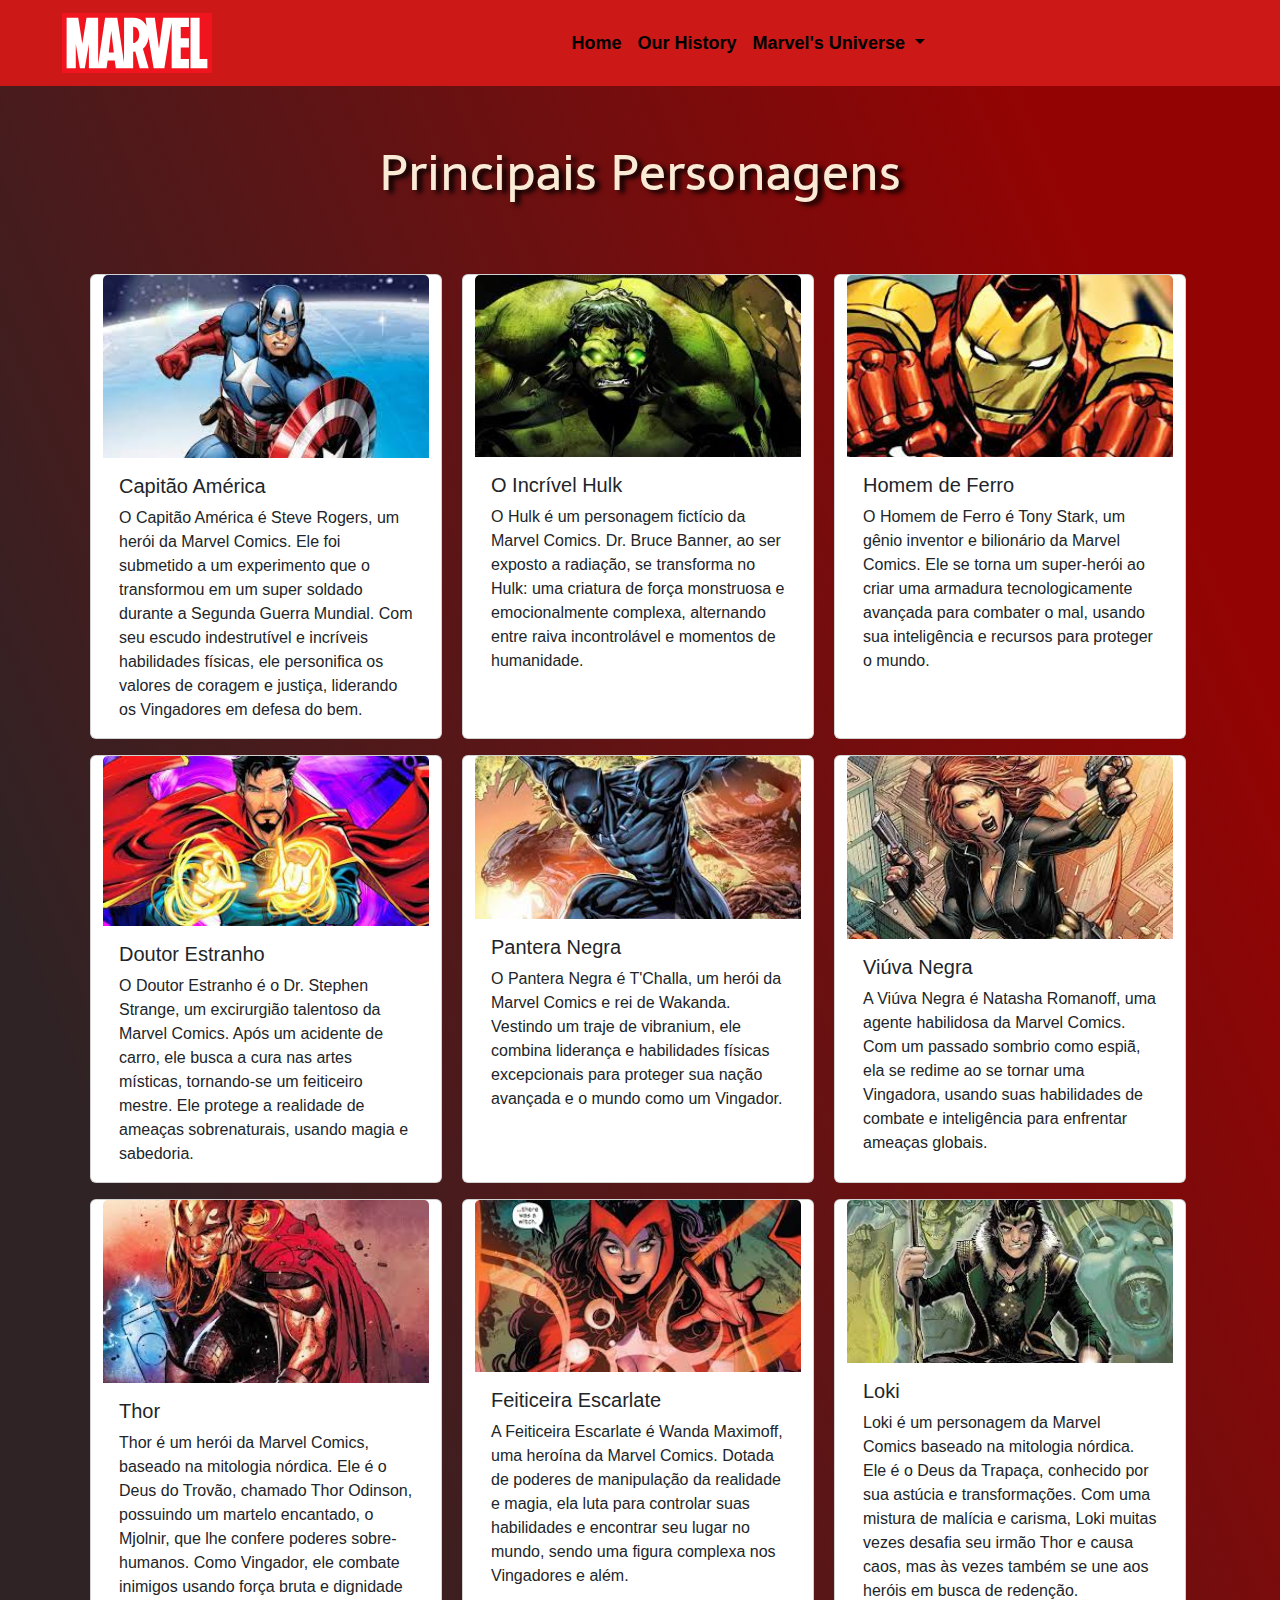
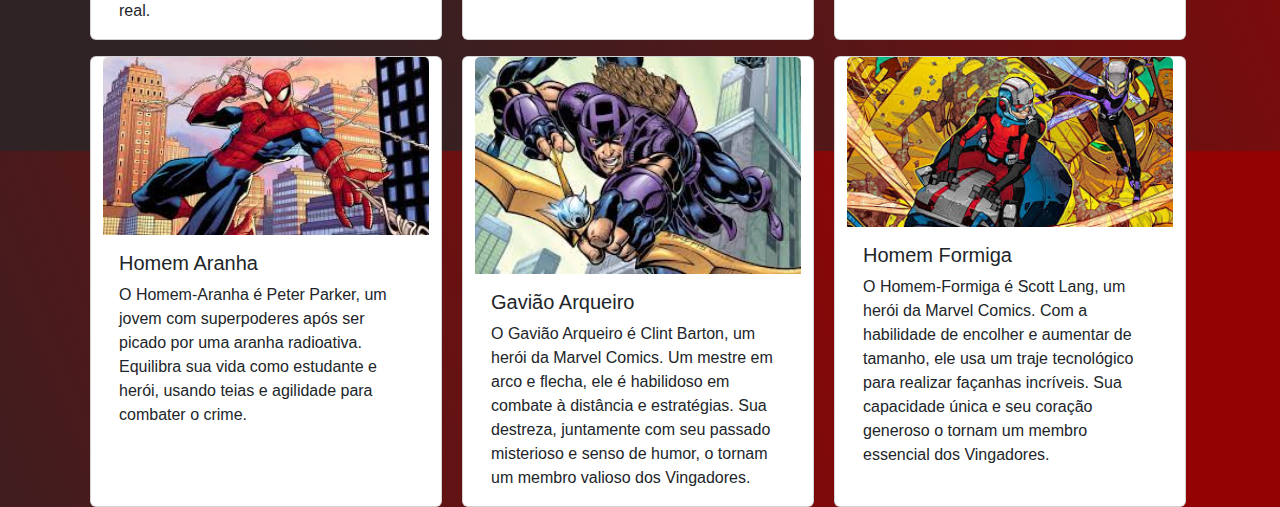
<file: pg/characteres.html>
<!DOCTYPE html>
<html lang="en">
<head>
    <meta charset="UTF-8">
    <meta name="viewport" content="width=device-width, initial-scale=1.0">
    <title>Marvel's Beyond Earth's Mightiest - Characteres</title>
    <script src="../js/scripts.js"></script>
    <link rel="stylesheet" href="../css/bootstrap.min.css">
    <link rel="stylesheet" href="../css/style.css">
</head>
<body>
    <nav class="navbar navbar-expand-lg navbar-light" id="menu">
        <div class="container-fluid">
  
          <a class="navbar-brand" href="../index.html">
            <img src="../imagens/marvel.svg" alt="logomarvel" id="marvel-logo">
          </a>
  
          <button class="navbar-toggler" type="button" data-bs-toggle="collapse" data-bs-target="#navbarSupportedContent" aria-controls="navbarSupportedContent" aria-expanded="false" aria-label="Toggle navigation">
            <span class="navbar-toggler-icon"></span>
          </button>
  
          <div class="collapse navbar-collapse menu-nav" id="navbarSupportedContent">
            <div class="menu-nav">
              <ul class="navbar-nav me-auto mb-2 mb-lg-0">
                <li class="nav-item">
                  <a class="nav-link active" aria-current="page" href="../index.html" id="link-opcao-item">Home</a>
                </li>
  
                <li class="nav-item">
                  <a class="nav-link" href="../pg/history.html" id="link-opcao-item">Our History</a>
                </li>
  
                <li class="nav-item dropdown" >
                  <a class="nav-link dropdown-toggle" href="#" id="navbarDropdown" role="button" data-bs-toggle="dropdown" aria-expanded="false" id="link-opcao-item">
                    Marvel's Universe
                  </a>
                  <ul class="dropdown-menu" aria-labelledby="navbarDropdown">
                    <li><a class="dropdown-item" href="#" id="link-opcao-item">Characteres</a></li>
                    <li><a class="dropdown-item" href="../pg/series.html" id="link-opcao-item">Series</a></li>
                    <li><a class="dropdown-item" href="../pg/movies.html" id="link-opcao-item">Movies</a></li>
                  </ul>
                </li>
  
              </ul>
          </div>
          </div>
        </div>
      </nav>
      

      <main>
        <section class="characteres-info">
          <div class="container">
            <div class="row">
              <div class="col-12">
                <h3 class="characteres-titulo">Principais Personagens</h3>
              </div>

              <div class="card col-lg-4 col-md-6 col-12 mt-3" style="width: 22rem;">
                <img src="../imagens/capitao-america-img.jpg" class="card-img-top" alt="capitao-america">
                <div class="card-body">
                  <h5 class="card-title">Capitão América</h5>
                  <p class="card-text">O Capitão América é Steve Rogers, um herói da Marvel Comics. Ele foi submetido a um experimento que o transformou em um super soldado durante a Segunda Guerra Mundial. Com seu escudo indestrutível e incríveis habilidades físicas, ele personifica os valores de coragem e justiça, liderando os Vingadores em defesa do bem.</p>
                </div>
              </div>

              <div class="card col-lg-4 col-md-6 col-12 mt-3" style="width: 22rem;">
                <img src="../imagens/hulk-img.jpg" class="card-img-top" alt="hulk">
                <div class="card-body">
                  <h5 class="card-title">O Incrível Hulk</h5>
                  <p class="card-text">O Hulk é um personagem fictício da Marvel Comics. Dr. Bruce Banner, ao ser exposto a radiação, se transforma no Hulk: uma criatura de força monstruosa e emocionalmente complexa, alternando entre raiva incontrolável e momentos de humanidade.</p>
                </div>
              </div>

              <div class="card col-lg-4 col-md-6 col-12 mt-3" style="width: 22rem;">
                <img src="../imagens/homem-de-ferro-img.jpg" class="card-img-top" alt="homem-de-ferro">
                <div class="card-body">
                  <h5 class="card-title">Homem de Ferro</h5>
                  <p class="card-text">O Homem de Ferro é Tony Stark, um gênio inventor e bilionário da Marvel Comics. Ele se torna um super-herói ao criar uma armadura tecnologicamente avançada para combater o mal, usando sua inteligência e recursos para proteger o mundo.</p>
                </div>
              </div>

              <div class="card col-lg-4 col-md-6 col-12 mt-3" style="width: 22rem;">
                <img src="../imagens/dr-estanho-img.jpg" class="card-img-top" alt="dr-estranho">
                <div class="card-body">
                  <h5 class="card-title">Doutor Estranho</h5>
                  <p class="card-text">O Doutor Estranho é o Dr. Stephen Strange, um excirurgião talentoso da Marvel Comics. Após um acidente de carro, ele busca a cura nas artes místicas, tornando-se um feiticeiro mestre. Ele protege a realidade de ameaças sobrenaturais, usando magia e sabedoria.</p>
                </div>
              </div>

              <div class="card col-lg-4 col-md-6 col-12 mt-3" style="width: 22rem;">
                <img src="../imagens/pantera-negra-img.jpg" class="card-img-top" alt="pantera-negra">
                <div class="card-body">
                  <h5 class="card-title">Pantera Negra</h5>
                  <p class="card-text">O Pantera Negra é T'Challa, um herói da Marvel Comics e rei de Wakanda. Vestindo um traje de vibranium, ele combina liderança e habilidades físicas excepcionais para proteger sua nação avançada e o mundo como um Vingador.</p>
                </div>
              </div>

              <div class="card col-lg-4 col-md-6 col-12 mt-3" style="width: 22rem;">
                <img src="../imagens/viuva-negra-img.jpg" class="card-img-top" alt="viuva-negra">
                <div class="card-body">
                  <h5 class="card-title">Viúva Negra</h5>
                  <p class="card-text">A Viúva Negra é Natasha Romanoff, uma agente habilidosa da Marvel Comics. Com um passado sombrio como espiã, ela se redime ao se tornar uma Vingadora, usando suas habilidades de combate e inteligência para enfrentar ameaças globais.</p>
                </div>
              </div>

              <div class="card col-lg-4 col-md-6 col-12 mt-3" style="width: 22rem;">
                <img src="../imagens/thor-img.jpg" class="card-img-top" alt="thor">
                <div class="card-body">
                  <h5 class="card-title">Thor</h5>
                  <p class="card-text">Thor é um herói da Marvel Comics, baseado na mitologia nórdica. Ele é o Deus do Trovão, chamado Thor Odinson, possuindo um martelo encantado, o Mjolnir, que lhe confere poderes sobre-humanos. Como Vingador, ele combate inimigos usando força bruta e dignidade real.</p>
                </div>
              </div>

              <div class="card col-lg-4 col-md-6 col-12 mt-3" style="width: 22rem;">
                <img src="../imagens/feiticera-escarlate-img.jpg" class="card-img-top" alt="f-escarlate">
                <div class="card-body">
                  <h5 class="card-title">Feiticeira Escarlate</h5>
                  <p class="card-text">A Feiticeira Escarlate é Wanda Maximoff, uma heroína da Marvel Comics. Dotada de poderes de manipulação da realidade e magia, ela luta para controlar suas habilidades e encontrar seu lugar no mundo, sendo uma figura complexa nos Vingadores e além.</p>
                </div>
              </div>


              <div class="card col-lg-4 col-md-6 col-12 mt-3" style="width: 22rem;">
                <img src="../imagens/loki-img.jpg" class="card-img-top" alt="loki">
                <div class="card-body">
                  <h5 class="card-title">Loki</h5>
                  <p class="card-text">Loki é um personagem da Marvel Comics baseado na mitologia nórdica. Ele é o Deus da Trapaça, conhecido por sua astúcia e transformações. Com uma mistura de malícia e carisma, Loki muitas vezes desafia seu irmão Thor e causa caos, mas às vezes também se une aos heróis em busca de redenção.</p>
                </div>
              </div>

              <div class="card col-lg-4 col-md-6 col-12 mt-3" style="width: 22rem;">
                <img src="../imagens/homem-aranha-img.jpg" class="card-img-top" alt="homem-aranha">
                <div class="card-body">
                  <h5 class="card-title">Homem Aranha</h5>
                  <p class="card-text">O Homem-Aranha é Peter Parker, um jovem com superpoderes após ser picado por uma aranha radioativa. Equilibra sua vida como estudante e herói, usando teias e agilidade para combater o crime.</p>
                </div>
              </div>

              <div class="card col-lg-4 col-md-6 col-12 mt-3" style="width: 22rem;">
                <img src="../imagens/gaviao-arqueiro-img.jpg" class="card-img-top" alt="gaviao-arqueiro">
                <div class="card-body">
                  <h5 class="card-title">Gavião Arqueiro</h5>
                  <p class="card-text">O Gavião Arqueiro é Clint Barton, um herói da Marvel Comics. Um mestre em arco e flecha, ele é habilidoso em combate à distância e estratégias. Sua destreza, juntamente com seu passado misterioso e senso de humor, o tornam um membro valioso dos Vingadores.</p>
                </div>
              </div>

              <div class="card col-lg-4 col-md-6 col-12 mt-3" style="width: 22rem;">
                <img src="../imagens/homem-formiga-img.jpg" class="card-img-top" alt="homem-formiga">
                <div class="card-body">
                  <h5 class="card-title">Homem Formiga</h5>
                  <p class="card-text">O Homem-Formiga é Scott Lang, um herói da Marvel Comics. Com a habilidade de encolher e aumentar de tamanho, ele usa um traje tecnológico para realizar façanhas incríveis. Sua capacidade única e seu coração generoso o tornam um membro essencial dos Vingadores.</p>
                </div>
             </div>
            </div>
          </div>
        </section>
      </main>


      
      <script src="../js/bootstrap.bundle.js"> </script>
</body>
</html>
</file>
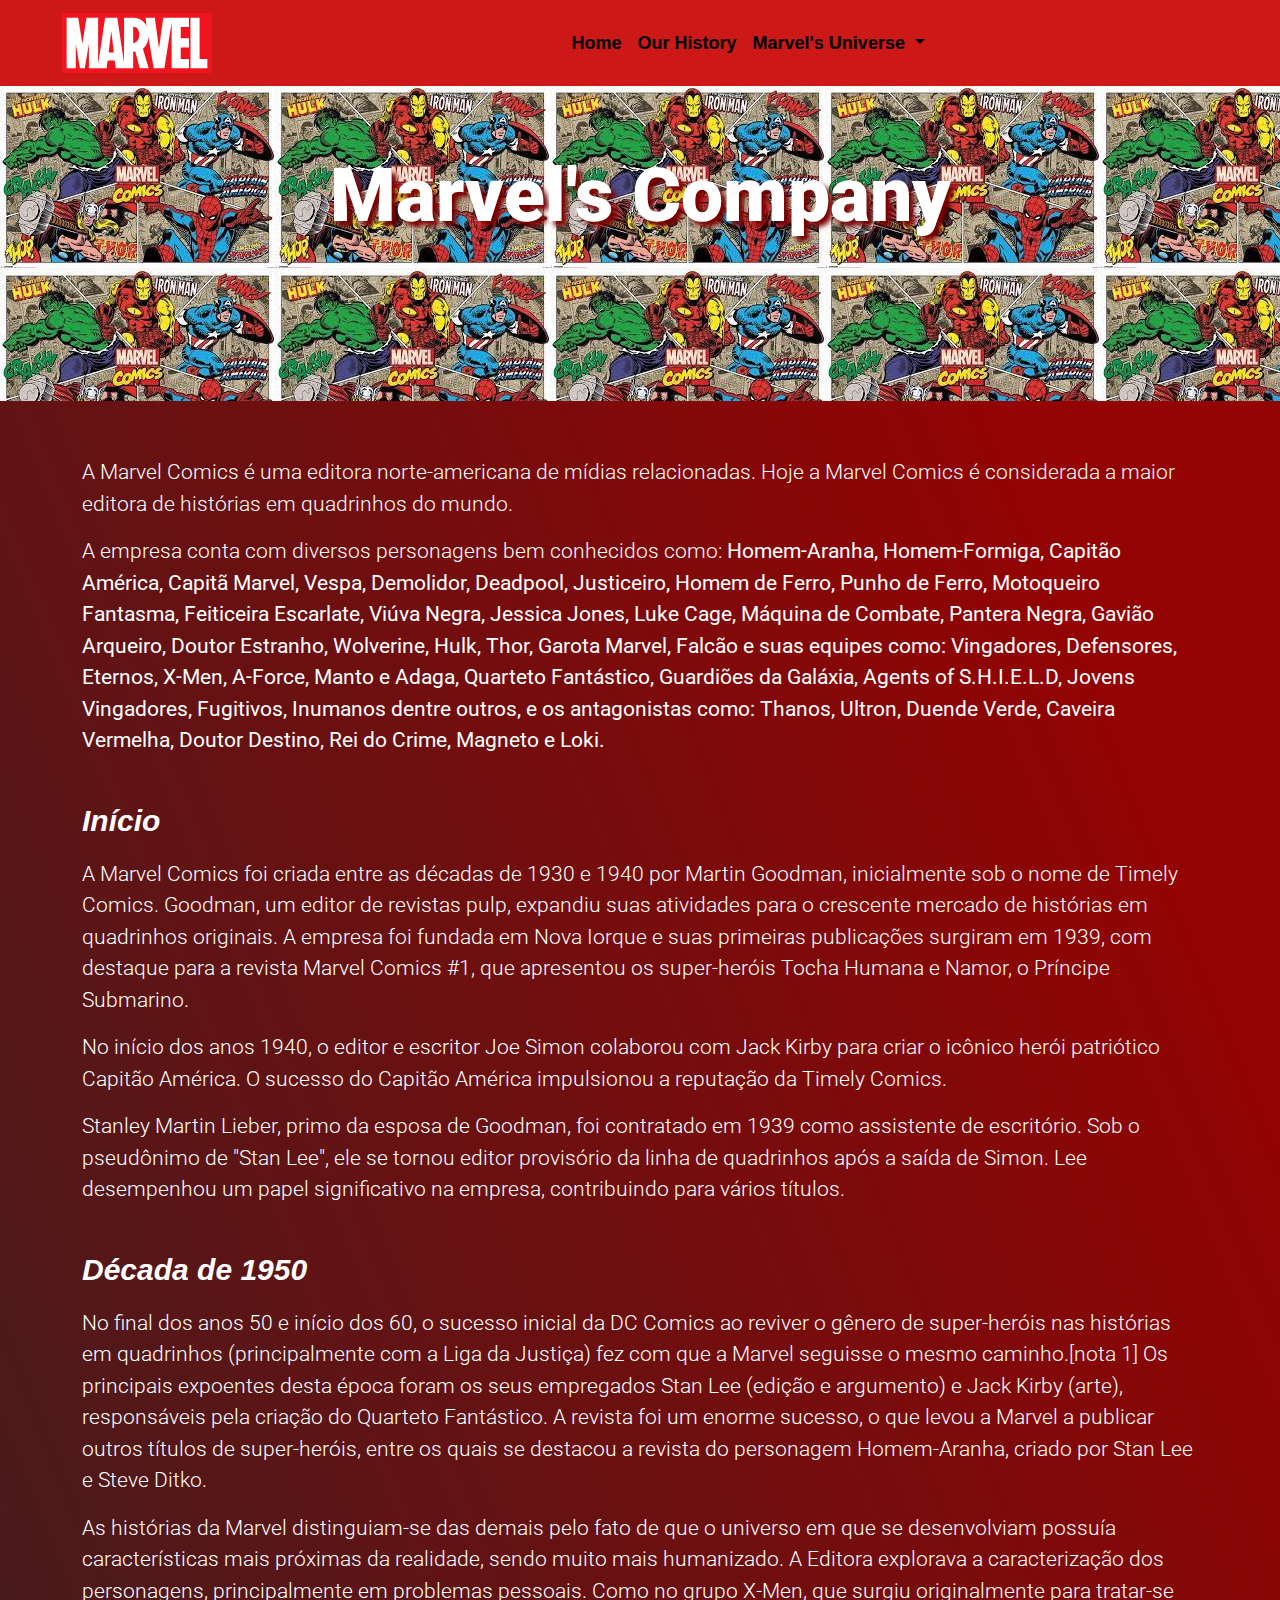
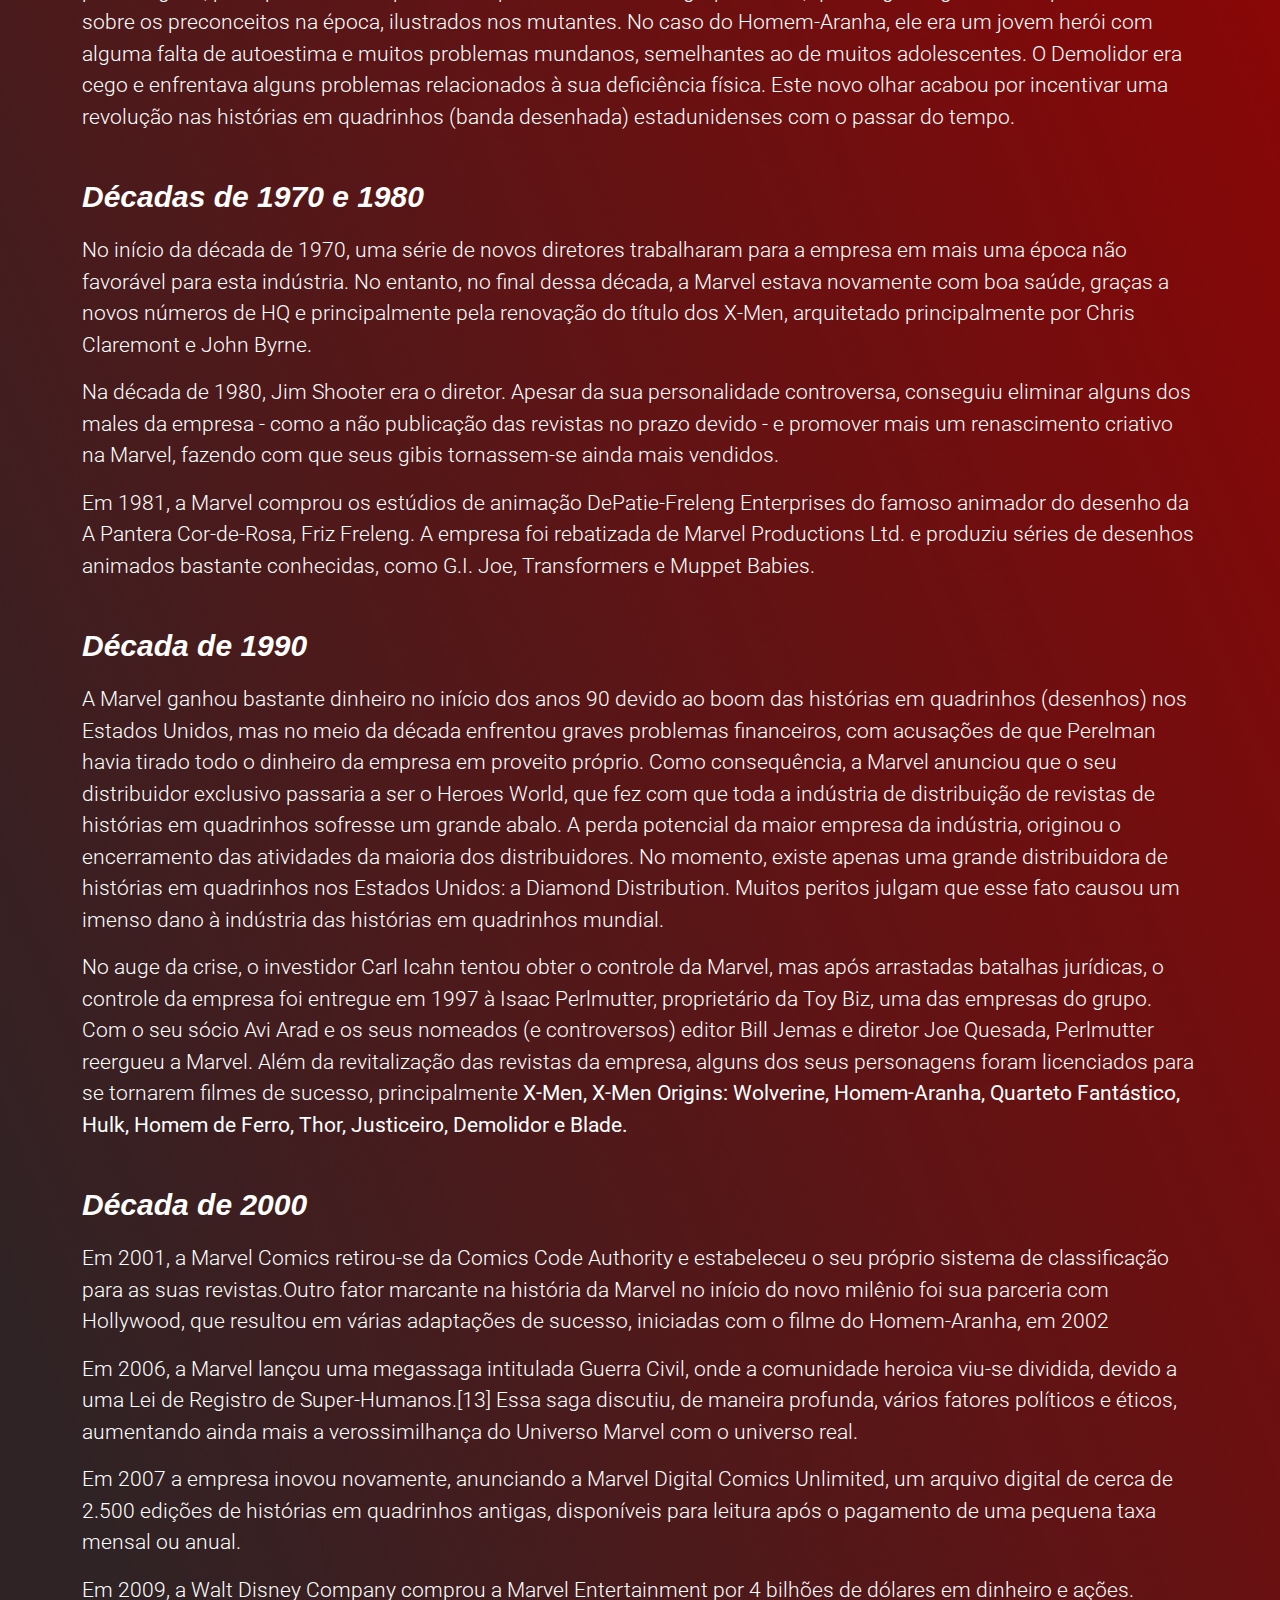
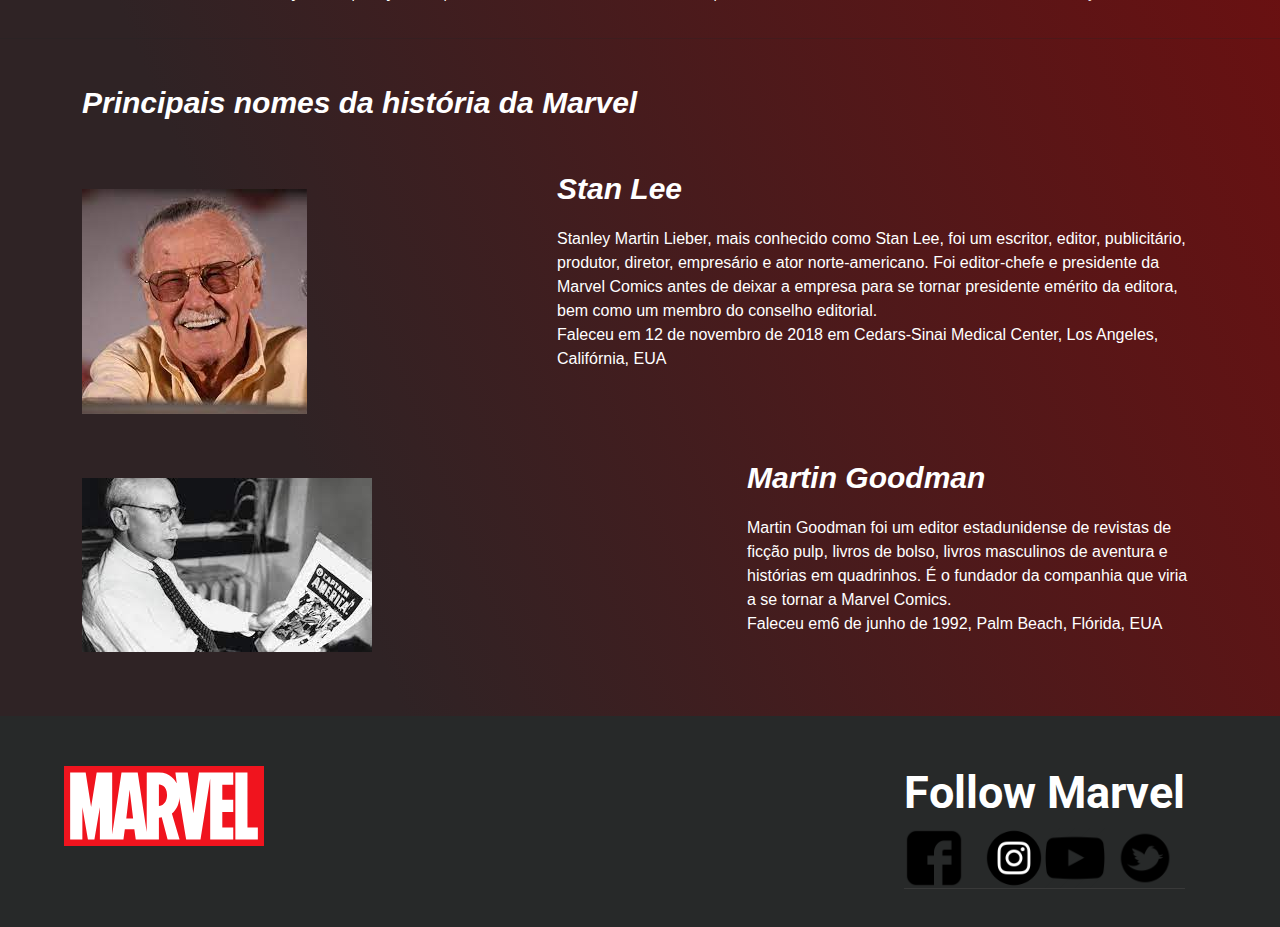
<file: pg/history.html>
<!DOCTYPE html>
<html lang="en">
<head>
    <meta charset="UTF-8">
    <meta name="viewport" content="width=device-width, initial-scale=1.0">
    <title>Marvel's Beyond Earth's Mightiest - Our History</title>
    <link rel="stylesheet" href="../css/bootstrap.min.css">
    <link rel="stylesheet" href="../css/style.css">
</head>
<body>
    <nav class="navbar navbar-expand-lg navbar-light" id="menu">
        <div class="container-fluid">
  
          <a class="navbar-brand" href="#">
            <img src="../imagens/marvel.svg" alt="logomarvel" id="marvel-logo">
          </a>
  
          <button class="navbar-toggler" type="button" data-bs-toggle="collapse" data-bs-target="#navbarSupportedContent" aria-controls="navbarSupportedContent" aria-expanded="false" aria-label="Toggle navigation">
            <span class="navbar-toggler-icon"></span>
          </button>
  
          <div class="collapse navbar-collapse menu-nav" id="navbarSupportedContent">
            <div class="menu-nav">
              <ul class="navbar-nav me-auto mb-2 mb-lg-0">
                <li class="nav-item">
                  <a class="nav-link active" aria-current="page" href="../index.html" id="link-opcao-item">Home</a>
                </li>
  
                <li class="nav-item">
                  <a class="nav-link" href="#" id="link-opcao-item">Our History</a>
                </li>
  
                <li class="nav-item dropdown" >
                  <a class="nav-link dropdown-toggle" href="#" id="navbarDropdown" role="button" data-bs-toggle="dropdown" aria-expanded="false" id="link-opcao-item">
                    Marvel's Universe
                  </a>
                  <ul class="dropdown-menu" aria-labelledby="navbarDropdown">
                    <li><a class="dropdown-item" href="../pg/characteres.html" id="link-opcao-item">Characteres</a></li>
                    <li><a class="dropdown-item" href="../pg/series.html" id="link-opcao-item">Series</a></li>
                    <li><a class="dropdown-item" href="../pg/movies.html" id="link-opcao-item">Movies</a></li>
                  </ul>
                </li>
  
              </ul>
          </div>
          </div>
        </div>
      </nav>
  
      <header class="cabecalho">
        <!-- <h1 class="cabecalho-titulo d-lg-block d-md-block d-sm-none"><strong>Evolução da Marvel's Company</strong></h1> -->
        <h1 class="cabecalho-titulo d-lg-block d-md-block d-sm-block"><strong>Marvel's Company</strong></h1>
      </header>

    <main>
        <section class="historia-marvel">
        <div class="container">
          <div class="row">
            <p class="historia-marvel-paragrafo mt-5" >A Marvel Comics é uma editora norte-americana de mídias relacionadas. Hoje a Marvel Comics é considerada a maior editora de histórias em quadrinhos do mundo.</p>

            <p class="historia-marvel-paragrafo">A empresa conta com diversos personagens bem conhecidos como: <strong class="historia-marvel-paragrafo-destaque">Homem-Aranha, Homem-Formiga, Capitão América, Capitã Marvel, Vespa, Demolidor, Deadpool, Justiceiro, Homem de Ferro, Punho de Ferro, Motoqueiro Fantasma, Feiticeira Escarlate, Viúva Negra, Jessica Jones, Luke Cage, Máquina de Combate, Pantera Negra, Gavião Arqueiro, Doutor Estranho, Wolverine, Hulk, Thor, Garota Marvel, Falcão e suas equipes como: Vingadores, Defensores, Eternos, X-Men, A-Force, Manto e Adaga, Quarteto Fantástico, Guardiões da Galáxia, Agents of S.H.I.E.L.D, Jovens Vingadores, Fugitivos, Inumanos dentre outros, e os antagonistas como: Thanos, Ultron, Duende Verde, Caveira Vermelha, Doutor Destino, Rei do Crime, Magneto e Loki.</strong></p>
  
            <div class="historia-marvel-periodos">
              <h3 class="historia-marvel-titulo">Início</h3>
              <p class="historia-marvel-paragrafo">A Marvel Comics foi criada entre as décadas de 1930 e 1940 por Martin Goodman, inicialmente sob o nome de Timely Comics. Goodman, um editor de revistas pulp, expandiu suas atividades para o crescente mercado de histórias em quadrinhos originais. A empresa foi fundada em Nova Iorque e suas primeiras publicações surgiram em 1939, com destaque para a revista Marvel Comics #1, que apresentou os super-heróis Tocha Humana e Namor, o Príncipe Submarino.</p>
              <p class="historia-marvel-paragrafo">No início dos anos 1940, o editor e escritor Joe Simon colaborou com Jack Kirby para criar o icônico herói patriótico Capitão América. O sucesso do Capitão América impulsionou a reputação da Timely Comics.</p>
              <p class="historia-marvel-paragrafo">Stanley Martin Lieber, primo da esposa de Goodman, foi contratado em 1939 como assistente de escritório. Sob o pseudônimo de "Stan Lee", ele se tornou editor provisório da linha de quadrinhos após a saída de Simon. Lee desempenhou um papel significativo na empresa, contribuindo para vários títulos.</p>
            </div>

            <div class="historia-marvel-periodos">
              <h3 class="historia-marvel-titulo">Década de 1950</h3>
              <p class="historia-marvel-paragrafo">No final dos anos 50 e início dos 60, o sucesso inicial da DC Comics ao reviver o gênero de super-heróis nas histórias em quadrinhos (principalmente com a Liga da Justiça) fez com que a Marvel seguisse o mesmo caminho.[nota 1] Os principais expoentes desta época foram os seus empregados Stan Lee (edição e argumento) e Jack Kirby (arte), responsáveis pela criação do Quarteto Fantástico. A revista foi um enorme sucesso, o que levou a Marvel a publicar outros títulos de super-heróis, entre os quais se destacou a revista do personagem Homem-Aranha, criado por Stan Lee e Steve Ditko.</p>
              <p class="historia-marvel-paragrafo d-lg-block d-md-block d-none">As histórias da Marvel distinguiam-se das demais pelo fato de que o universo em que se desenvolviam possuía características mais próximas da realidade, sendo muito mais humanizado. A Editora explorava a caracterização dos personagens, principalmente em problemas pessoais. Como no grupo X-Men, que surgiu originalmente para tratar-se sobre os preconceitos na época, ilustrados nos mutantes. No caso do Homem-Aranha, ele era um jovem herói com alguma falta de autoestima e muitos problemas mundanos, semelhantes ao de muitos adolescentes. O Demolidor era cego e enfrentava alguns problemas relacionados à sua deficiência física. Este novo olhar acabou por incentivar uma revolução nas histórias em quadrinhos (banda desenhada) estadunidenses com o passar do tempo.</p>
            </div>

            <div class="historia-marvel-periodos">
              <h3 class="historia-marvel-titulo">Décadas de 1970 e 1980</h3>
              <p class="historia-marvel-paragrafo">No início da década de 1970, uma série de novos diretores trabalharam para a empresa em mais uma época não favorável para esta indústria. No entanto, no final dessa década, a Marvel estava novamente com boa saúde, graças a novos números de HQ e principalmente pela renovação do título dos X-Men, arquitetado principalmente por Chris Claremont e John Byrne.</p>
              <p class="historia-marvel-paragrafo">Na década de 1980, Jim Shooter era o diretor. Apesar da sua personalidade controversa, conseguiu eliminar alguns dos males da empresa - como a não publicação das revistas no prazo devido - e promover mais um renascimento criativo na Marvel, fazendo com que seus gibis tornassem-se ainda mais vendidos.</p>
              <p class="historia-marvel-paragrafo">Em 1981, a Marvel comprou os estúdios de animação DePatie-Freleng Enterprises do famoso animador do desenho da A Pantera Cor-de-Rosa, Friz Freleng. A empresa foi rebatizada de Marvel Productions Ltd. e produziu séries de desenhos animados bastante conhecidas, como G.I. Joe, Transformers e Muppet Babies.</p>
            </div>

            <div class="historia-marvel-periodos">
              <h3 class="historia-marvel-titulo">Década de 1990</h3>
              <p class="historia-marvel-paragrafo">A Marvel ganhou bastante dinheiro no início dos anos 90 devido ao boom das histórias em quadrinhos (desenhos) nos Estados Unidos, mas no meio da década enfrentou graves problemas financeiros, com acusações de que Perelman havia tirado todo o dinheiro da empresa em proveito próprio. Como consequência, a Marvel anunciou que o seu distribuidor exclusivo passaria a ser o Heroes World, que fez com que toda a indústria de distribuição de revistas de histórias em quadrinhos sofresse um grande abalo. A perda potencial da maior empresa da indústria, originou o encerramento das atividades da maioria dos distribuidores. No momento, existe apenas uma grande distribuidora de histórias em quadrinhos nos Estados Unidos: a Diamond Distribution. Muitos peritos julgam que esse fato causou um imenso dano à indústria das histórias em quadrinhos mundial.</p>
              <p class="historia-marvel-paragrafo">No auge da crise, o investidor Carl Icahn tentou obter o controle da Marvel, mas após arrastadas batalhas jurídicas, o controle da empresa foi entregue em 1997 à Isaac Perlmutter, proprietário da Toy Biz, uma das empresas do grupo. Com o seu sócio Avi Arad e os seus nomeados (e controversos) editor Bill Jemas e diretor Joe Quesada, Perlmutter reergueu a Marvel. Além da revitalização das revistas da empresa, alguns dos seus personagens foram licenciados para se tornarem filmes de sucesso, principalmente <strong class="historia-marvel-paragrafo-destaque">X-Men, X-Men Origins: Wolverine, Homem-Aranha, Quarteto Fantástico, Hulk, Homem de Ferro, Thor, Justiceiro, Demolidor e Blade.</strong></p>
            </div>

            <div class="historia-marvel-periodos">
              <h3 class="historia-marvel-titulo">Década de 2000</h3>
              <p class="historia-marvel-paragrafo">Em 2001, a Marvel Comics retirou-se da Comics Code Authority e estabeleceu o seu próprio sistema de classificação para as suas revistas.Outro fator marcante na história da Marvel no início do novo milênio foi sua parceria com Hollywood, que resultou em várias adaptações de sucesso, iniciadas com o filme do Homem-Aranha, em 2002</p>
              <p class="historia-marvel-paragrafo">Em 2006, a Marvel lançou uma megassaga intitulada Guerra Civil, onde a comunidade heroica viu-se dividida, devido a uma Lei de Registro de Super-Humanos.[13] Essa saga discutiu, de maneira profunda, vários fatores políticos e éticos, aumentando ainda mais a verossimilhança do Universo Marvel com o universo real.</p>
              <p class="historia-marvel-paragrafo d-lg-block d-md-block d-none">Em 2007 a empresa inovou novamente, anunciando a Marvel Digital Comics Unlimited, um arquivo digital de cerca de 2.500 edições de histórias em quadrinhos antigas, disponíveis para leitura após o pagamento de uma pequena taxa mensal ou anual.</p>
              <p class="historia-marvel-paragrafo">Em 2009, a Walt Disney Company comprou a Marvel Entertainment por 4 bilhões de dólares em dinheiro e ações.</p>
            </div>
          </div>
        </div>
        </section>

        <hr>

        <section class="marvel-pioneiros">
          <div class="container">
            <div class="row">
              <h1 class="historia-marvel-titulo">Principais nomes da história da Marvel</h1>

            
                <div class="col-md-5 mt-5">
                  <div class="stanlee-img">
                    <figure>
                      <img src="../imagens/stanlee-img.jpg" alt="stan img">
                    </figure>
                  </div>
                </div>
               <div class="col-md-7 center">
                  <h4 class="historia-marvel-titulo">Stan Lee</h4>
                  <p>Stanley Martin Lieber, mais conhecido como Stan Lee, foi um escritor, editor, publicitário, produtor, diretor, empresário e ator norte-americano. Foi editor-chefe e presidente da Marvel Comics antes de deixar a empresa para se tornar presidente emérito da editora, bem como um membro do conselho editorial.<br> Faleceu em 12 de novembro de 2018 em Cedars-Sinai Medical Center, Los Angeles, Califórnia, EUA</p>
               </div>
             

              
                <div class="martin-goodman-img col-md-7 mt-5 mb-5">
                  <figure>
                    <img src="../imagens/marting-img.jpg" alt="">
                  </figure>
                </div>
                <div class="martin-goodman-resume col-md-5 center mb-5">
                  <h4 class="historia-marvel-titulo">Martin Goodman</h4>
                    <p>Martin Goodman foi um editor estadunidense de revistas de ficção pulp, livros de bolso, livros masculinos de aventura e histórias em quadrinhos. É o fundador da companhia que viria a se tornar a Marvel Comics. <br>Faleceu em6 de junho de 1992, Palm Beach, Flórida, EUA</p>
                </div>
              
            </div>
          </div>
        </section>
    </main>

      <footer class="rodape">
        <div class="rodape-img d-lg-block  d-none">
          <a href="#">
            <img src="../imagens/marvel.svg" alt="marvel-logo" id="marvel-logo-rodape">
          </a>
        </div>
          <div class="rodape-itens">
            <h3 class="rodape-titulo">Follow Marvel</h3>
            <div class="mideas">
              <div class="col-3">
                <a href="https://www.facebook.com/MarvelBR/?brand_redir=6883542487" id="social-links">
                  <img src="../imagens/facebook-logo.png" alt="face" id="face-logo">
                </a>
              </div>
              <div class="col-3">
                <a href="https://www.instagram.com/marvel/" id="social-links">
                  <img src="../imagens/insta-logo.png" alt="insta" id="insta-logo">
                </a>
              </div>
              <div class="col-3">
                <a href="https://www.youtube.com/marvel" id="social-links">
                  <img src="../imagens/youtube-logo.png" alt="yt" id="youtube-logo">
                </a>
              </div>
              <div class="col-3">
                <a href="https://twitter.com/Marvel" id="social-links">
                  <img src="../imagens/twitter-png.png" alt="twitter" id="twitter-logo">
                </a>
              </div>
            </div>
          </div>
      </footer>

      <script src="../js/bootstrap.bundle.js"></script>
</body>
</html>
</file>
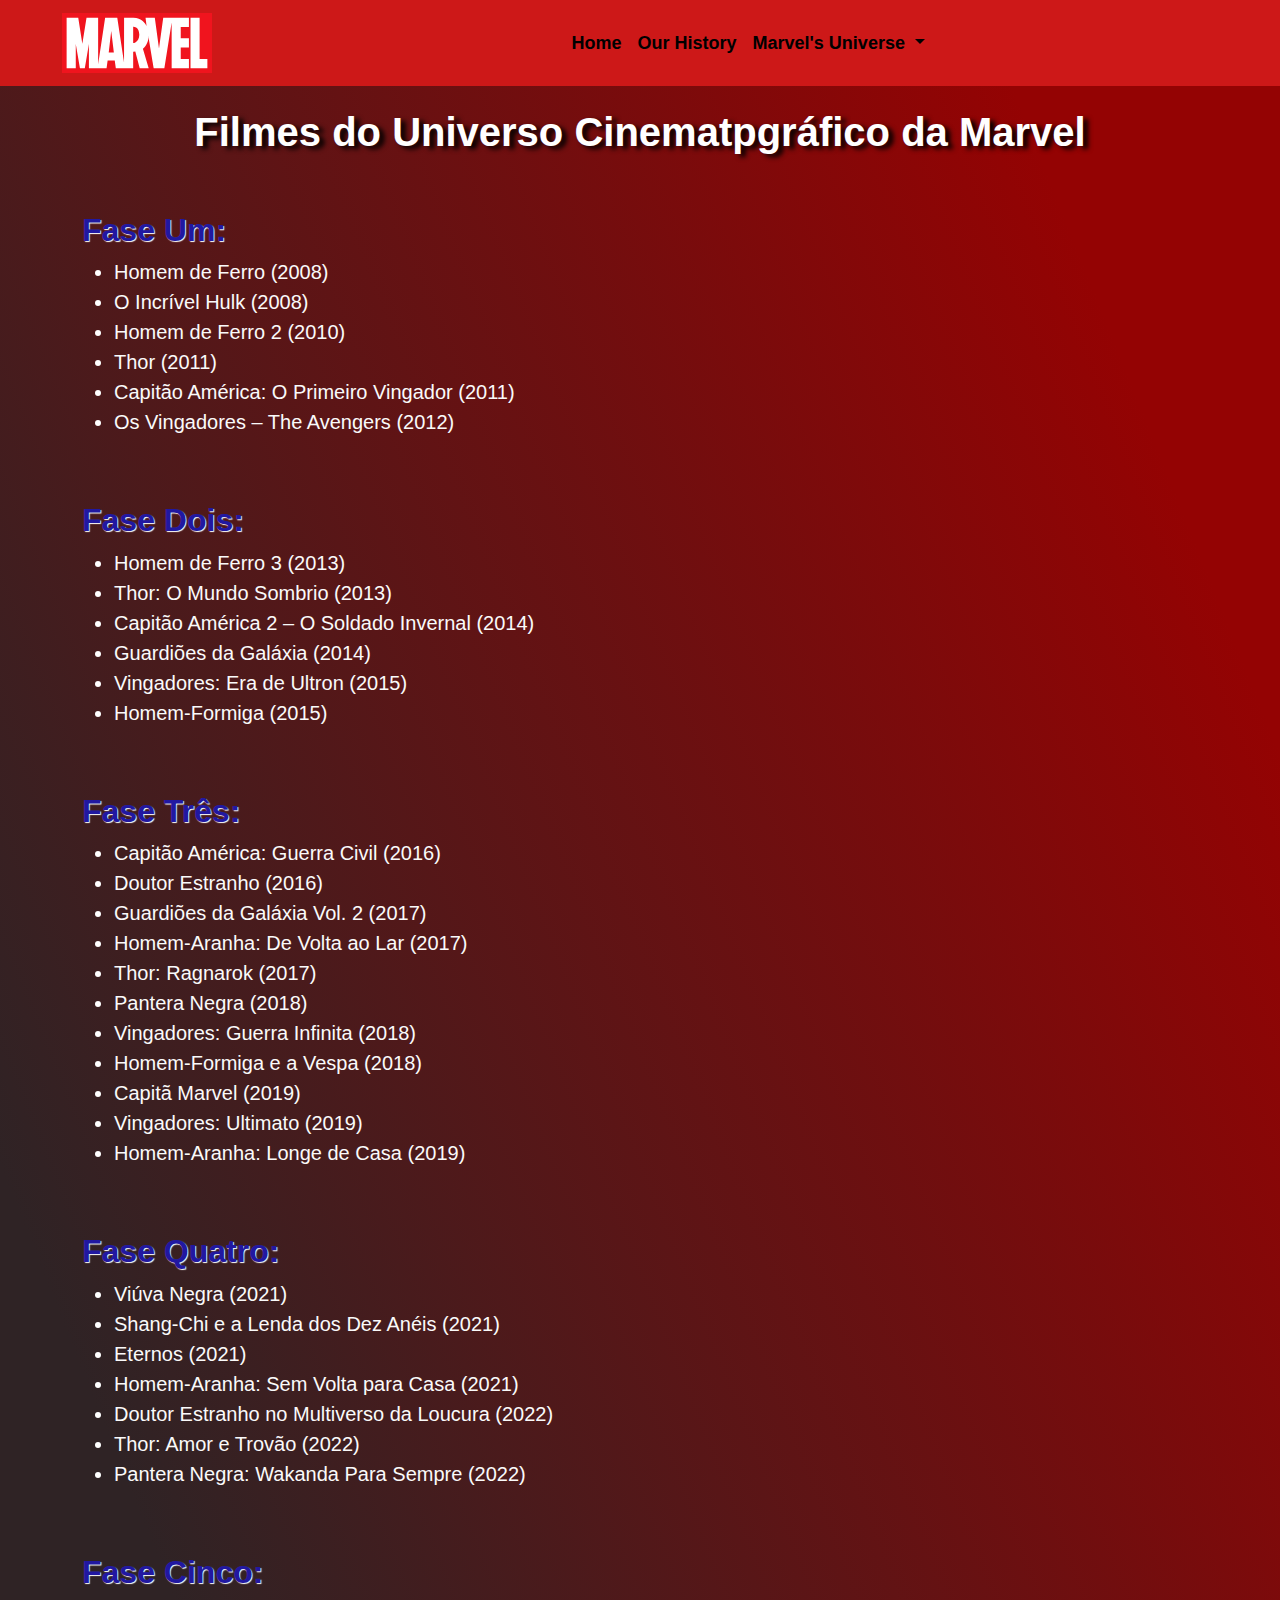
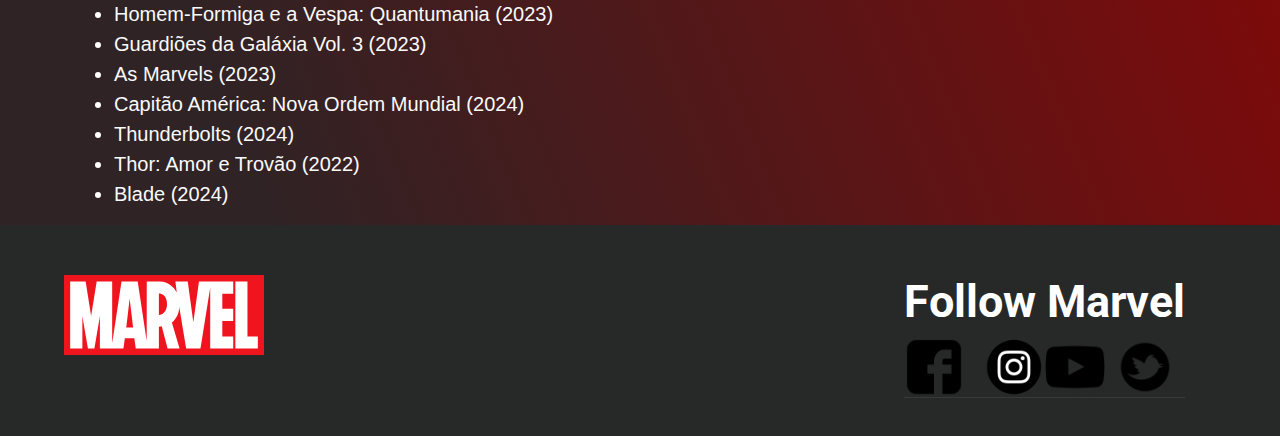
<file: pg/movies.html>
<!DOCTYPE html>
<html lang="en">
<head>
    <meta charset="UTF-8">
    <meta name="viewport" content="width=device-width, initial-scale=1.0">
    <title>Marvel's Beyond Earth's Mightiest - Characteres</title>
    <link rel="stylesheet" href="../css/bootstrap.min.css">
    <link rel="stylesheet" href="../css/style.css">
</head>
<body>
    <nav class="navbar navbar-expand-lg navbar-light" id="menu">
        <div class="container-fluid">
  
          <a class="navbar-brand" href="#">
            <img src="../imagens/marvel.svg" alt="logomarvel" id="marvel-logo">
          </a>
  
          <button class="navbar-toggler" type="button" data-bs-toggle="collapse" data-bs-target="#navbarSupportedContent" aria-controls="navbarSupportedContent" aria-expanded="false" aria-label="Toggle navigation">
            <span class="navbar-toggler-icon"></span>
          </button>
  
          <div class="collapse navbar-collapse menu-nav" id="navbarSupportedContent">
            <div class="menu-nav">
              <ul class="navbar-nav me-auto mb-2 mb-lg-0">
                <li class="nav-item">
                  <a class="nav-link active" aria-current="page" href="../index.html" id="link-opcao-item">Home</a>
                </li>
  
                <li class="nav-item">
                  <a class="nav-link" href="../pg/history.html" id="link-opcao-item">Our History</a>
                </li>
  
                <li class="nav-item dropdown" >
                  <a class="nav-link dropdown-toggle" href="#" id="navbarDropdown" role="button" data-bs-toggle="dropdown" aria-expanded="false" id="link-opcao-item">
                    Marvel's Universe
                  </a>
                  <ul class="dropdown-menu" aria-labelledby="navbarDropdown">
                    <li><a class="dropdown-item" href="../pg/characteres.html" id="link-opcao-item">Characteres</a></li>
                    <li><a class="dropdown-item" href="../pg/series.html" id="link-opcao-item">Series</a></li>
                    <li><a class="dropdown-item" href="#" id="link-opcao-item">Movies</a></li>
                  </ul>
                </li>
  
              </ul>
          </div>
          </div>
        </div>
      </nav>
  
        <main>
          <section class="filmes">
            <div class="container">
              <div class="row">
                <h1 class="serie-titulo-principal">Filmes do Universo Cinematpgráfico da Marvel</h1>

                <h2 class="mt-5 filmes-fase">Fase Um:</h2>
                <div>
                 <ul>
                    <li>
                      <a href="#" class="filmes-titulo">Homem de Ferro (2008)</a> <br>
                     <li><a href="#" class="filmes-titulo">O Incrível Hulk (2008)</a> <br></li> 
                      <li><a href="#" class="filmes-titulo">Homem de Ferro 2 (2010)</a> <br></li>
                      <li><a href="#" class="filmes-titulo">Thor (2011)</a> <br></li>
                      <li><a href="#" class="filmes-titulo">Capitão América: O Primeiro Vingador (2011)</a> <br></li>
                     <li> <a href="#" class="filmes-titulo">Os Vingadores – The Avengers (2012)</a> <br></li>
                    </li>
                 </ul>
                </div>

                <h2 class="mt-5 filmes-fase">Fase Dois:</h2>
                <div>
                 <ul>
                    <li>
                      <a href="#" class="filmes-titulo">Homem de Ferro 3 (2013)</a> <br>
                     <li><a href="#" class="filmes-titulo">Thor: O Mundo Sombrio (2013)</a> <br></li> 
                      <li><a href="#" class="filmes-titulo">Capitão América 2 – O Soldado Invernal (2014)</a> <br></li>
                      <li><a href="#" class="filmes-titulo">Guardiões da Galáxia (2014)</a> <br></li>
                      <li><a href="#" class="filmes-titulo">Vingadores: Era de Ultron (2015)</a> <br></li>
                     <li> <a href="#" class="filmes-titulo">Homem-Formiga (2015)</a> <br></li>
                    </li>
                 </ul>
                </div>

                <h2 class="mt-5 filmes-fase">Fase Três:</h2>
                <div>
                 <ul>
                    <li>
                      <a href="#" class="filmes-titulo">Capitão América: Guerra Civil (2016)</a> <br>
                     <li><a href="#" class="filmes-titulo">Doutor Estranho (2016)</a> <br></li> 
                      <li><a href="#" class="filmes-titulo">Guardiões da Galáxia Vol. 2 (2017)</a> <br></li>
                      <li><a href="#" class="filmes-titulo">Homem-Aranha: De Volta ao Lar (2017)</a> <br></li>
                      <li><a href="#" class="filmes-titulo">Thor: Ragnarok (2017)</a> <br></li>
                     <li> <a href="#" class="filmes-titulo">Pantera Negra (2018)</a> <br></li>
                     <li> <a href="#" class="filmes-titulo">Vingadores: Guerra Infinita (2018)</a> <br></li>
                     <li> <a href="#" class="filmes-titulo">Homem-Formiga e a Vespa (2018)</a> <br></li>
                     <li> <a href="#" class="filmes-titulo">Capitã Marvel (2019)</a> <br></li>
                     <li> <a href="#" class="filmes-titulo">Vingadores: Ultimato (2019)</a> <br></li>
                     <li> <a href="#" class="filmes-titulo">Homem-Aranha: Longe de Casa (2019)</a> <br></li>
                    </li>
                 </ul>
                </div>

                <h2 class="mt-5 filmes-fase">Fase Quatro:</h2>
                <div>
                 <ul>
                    <li>
                      <a href="#" class="filmes-titulo">Viúva Negra (2021)</a> <br>
                     <li><a href="#" class="filmes-titulo">Shang-Chi e a Lenda dos Dez Anéis (2021)</a> <br></li> 
                      <li><a href="#" class="filmes-titulo">Eternos (2021)</a> <br></li>
                      <li><a href="#" class="filmes-titulo">Homem-Aranha: Sem Volta para Casa (2021)</a> <br></li>
                      <li><a href="#" class="filmes-titulo">Doutor Estranho no Multiverso da Loucura (2022)</a> <br></li>
                     <li> <a href="#" class="filmes-titulo">Thor: Amor e Trovão (2022)</a> <br></li>
                     <li> <a href="#" class="filmes-titulo">Pantera Negra: Wakanda Para Sempre (2022)</a> <br></li>
                    </li>
                 </ul>
                </div>

                
                <h2 class="mt-5 filmes-fase">Fase Cinco:</h2>
                <div>
                 <ul>
                    <li>
                      <a href="#" class="filmes-titulo">Homem-Formiga e a Vespa: Quantumania (2023)</a> <br>
                     <li><a href="#" class="filmes-titulo">Guardiões da Galáxia Vol. 3 (2023)</a> <br></li> 
                      <li><a href="#" class="filmes-titulo">As Marvels (2023)</a> <br></li>
                      <li><a href="#" class="filmes-titulo">Capitão América: Nova Ordem Mundial (2024)</a> <br></li>
                      <li><a href="#" class="filmes-titulo">Thunderbolts (2024)</a> <br></li>
                     <li> <a href="#" class="filmes-titulo">Thor: Amor e Trovão (2022)</a> <br></li>
                     <li> <a href="#" class="filmes-titulo">Blade (2024)</a> <br></li>
                    </li>
                 </ul>
                </div>

              </div>
            </div>
          </section>
        </main>


      <footer class="rodape">
        <div class="rodape-img d-lg-block  d-none">
          <a href="#">
            <img src="../imagens/marvel.svg" alt="marvel-logo" id="marvel-logo-rodape">
          </a>
        </div>
          <div class="rodape-itens">
            <h3 class="rodape-titulo">Follow Marvel</h3>
            <div class="mideas">
              <div class="col-3">
                <a href="https://www.facebook.com/MarvelBR/?brand_redir=6883542487" id="social-links">
                  <img src="../imagens/facebook-logo.png" alt="face" id="face-logo">
                </a>
              </div>
              <div class="col-3">
                <a href="https://www.instagram.com/marvel/" id="social-links">
                  <img src="../imagens/insta-logo.png" alt="insta" id="insta-logo">
                </a>
              </div>
              <div class="col-3">
                <a href="https://www.youtube.com/marvel" id="social-links">
                  <img src="../imagens/youtube-logo.png" alt="yt" id="youtube-logo">
                </a>
              </div>
              <div class="col-3">
                <a href="https://twitter.com/Marvel" id="social-links">
                  <img src="../imagens/twitter-png.png" alt="twitter" id="twitter-logo">
                </a>
              </div>
            </div>
          </div>
      </footer>
      <script src="../js/bootstrap.bundle.js"></script>
</body>
</html>
</file>
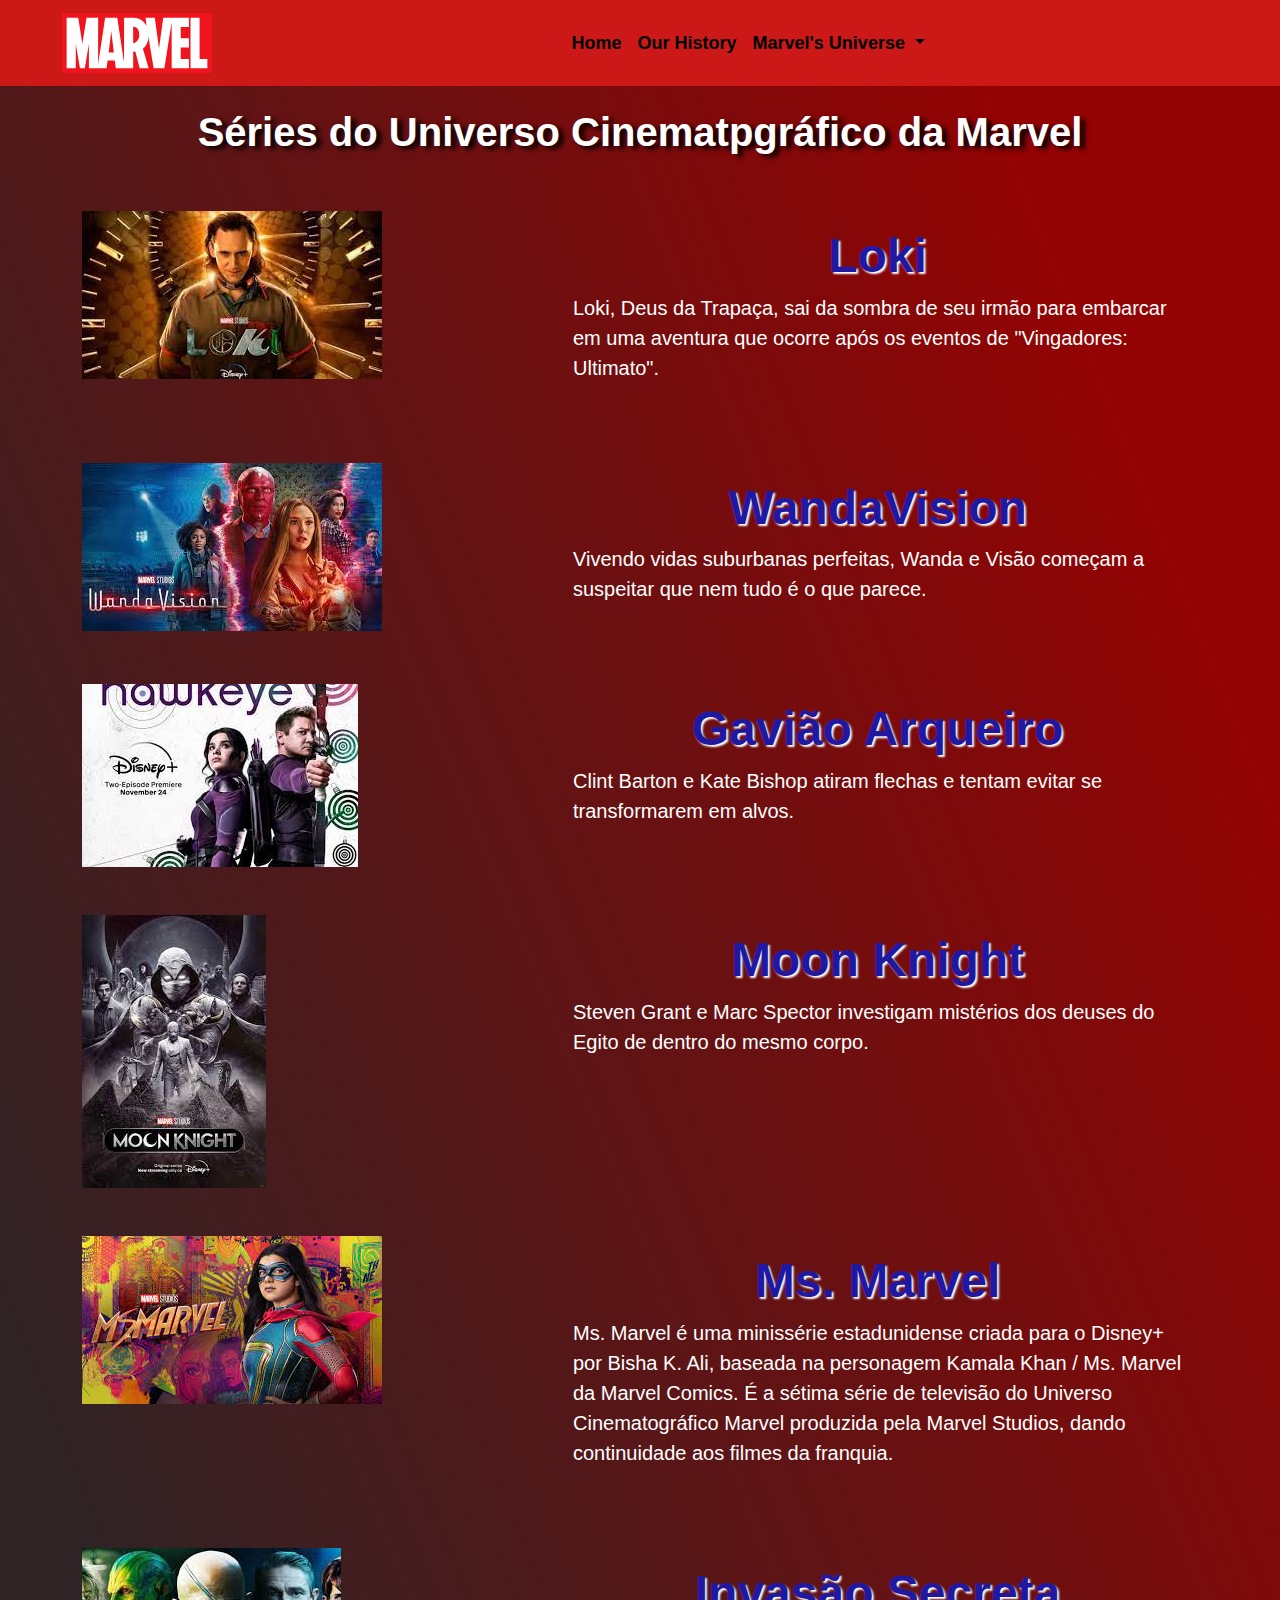
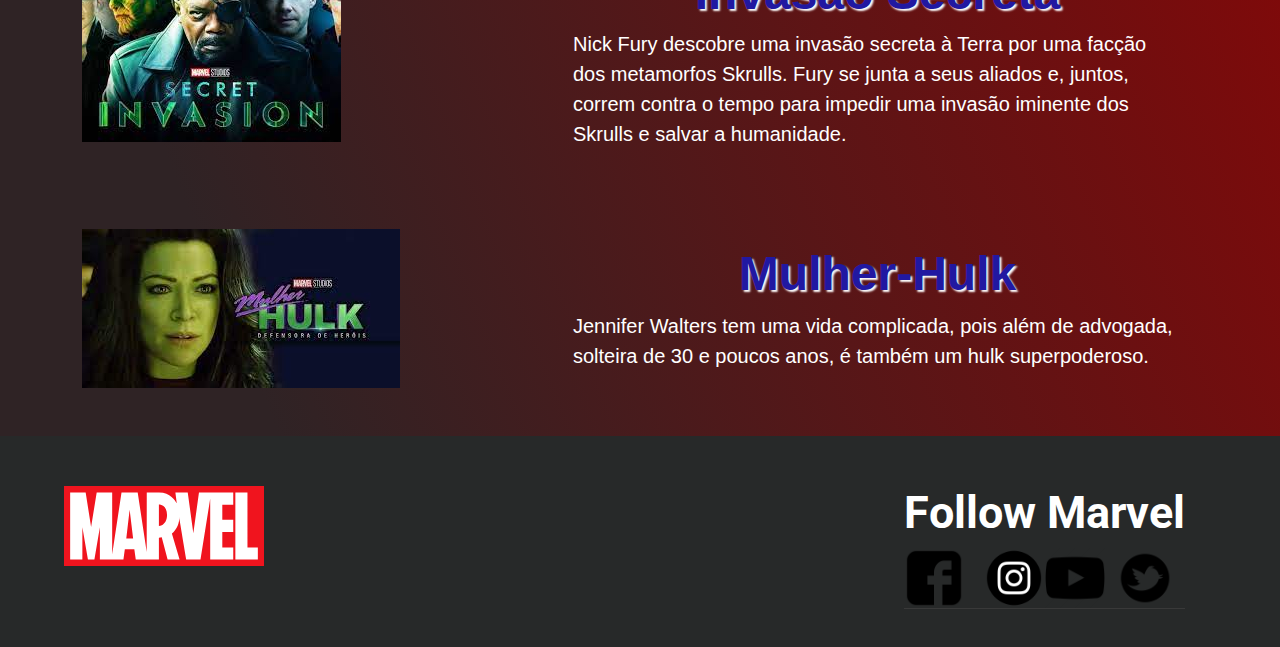
<file: pg/series.html>
<!DOCTYPE html>
<html lang="en">
<head>
    <meta charset="UTF-8">
    <meta name="viewport" content="width=device-width, initial-scale=1.0">
    <title>Marvel's Beyond Earth's Mightiest - Characteres</title>
    <link rel="stylesheet" href="../css/bootstrap.min.css">
    <link rel="stylesheet" href="../css/style.css">
</head>
<body>
    <nav class="navbar navbar-expand-lg navbar-light" id="menu">
        <div class="container-fluid">
  
          <a class="navbar-brand" href="#">
            <img src="../imagens/marvel.svg" alt="logomarvel" id="marvel-logo">
          </a>
  
          <button class="navbar-toggler" type="button" data-bs-toggle="collapse" data-bs-target="#navbarSupportedContent" aria-controls="navbarSupportedContent" aria-expanded="false" aria-label="Toggle navigation">
            <span class="navbar-toggler-icon"></span>
          </button>
  
          <div class="collapse navbar-collapse menu-nav" id="navbarSupportedContent">
            <div class="menu-nav">
              <ul class="navbar-nav me-auto mb-2 mb-lg-0">
                <li class="nav-item">
                  <a class="nav-link active" aria-current="page" href="../index.html" id="link-opcao-item">Home</a>
                </li>
  
                <li class="nav-item">
                  <a class="nav-link" href="../pg/history.html" id="link-opcao-item">Our History</a>
                </li>
  
                <li class="nav-item dropdown" >
                  <a class="nav-link dropdown-toggle" href="#" id="navbarDropdown" role="button" data-bs-toggle="dropdown" aria-expanded="false" id="link-opcao-item">
                    Marvel's Universe
                  </a>
                  <ul class="dropdown-menu" aria-labelledby="navbarDropdown">
                    <li><a class="dropdown-item" href="../pg/characteres.html" id="link-opcao-item">Characteres</a></li>
                    <li><a class="dropdown-item" href="#" id="link-opcao-item">Series</a></li>
                    <li><a class="dropdown-item" href="../pg/movies.html" id="link-opcao-item">Movies</a></li>
                  </ul>
                </li>
  
              </ul>
          </div>
          </div>
        </div>
      </nav>
  
      <main class="serie">
        <div class="container">
          <div class="row">
            
            <h1 class="serie-titulo-principal">Séries do Universo Cinematpgráfico da Marvel</h1>
             <!-- imagem  -->
           <div class="col-12 col-md-5 mt-5">
              <img src="../imagens/loki-serie-img.jpg" alt="loki-serie" class="img-fluid">
        </div>
     <!-- imagem com texto dentro (fim) -->
        <div class="col-12 col-md-7">
           <div class=" p-3">
             <h1 class="display-5  text-center mt-5 serie-nome">Loki</h1>
             <p class="text-justify">
              Loki, Deus da Trapaça, sai da sombra de seu irmão para embarcar em uma aventura que ocorre após os eventos de "Vingadores: Ultimato".
          </p>           
           </div>
        </div>


         <!-- imagem  -->
         <div class="col-12 col-md-5 mt-5">
          <img src="../imagens/wandavision-serie-img.jpg" alt="wandavision" class="img-fluid">
    </div>
 <!-- imagem com texto dentro (fim) -->
    <div class="col-12 col-md-7">
       <div class=" p-3">
         <h1 class="display-5  text-center mt-5 serie-nome">WandaVision</h1>
         <p class="text-justify">
          Vivendo vidas suburbanas perfeitas, Wanda e Visão começam a suspeitar que nem tudo é o que parece.
      </p>           
       </div>
    </div>

       <!-- imagem  -->
       <div class="col-12 col-md-5 mt-5">
        <img src="../imagens/gaviao-serie.jpg" alt="gaviao-serie" class="img-fluid">
  </div>
<!-- imagem com texto dentro (fim) -->
  <div class="col-12 col-md-7">
     <div class=" p-3">
       <h1 class="display-5  text-center mt-5 serie-nome">Gavião Arqueiro</h1>
       <p class="text-justify">
        Clint Barton e Kate Bishop atiram flechas e tentam evitar se transformarem em alvos.
    </p>           
     </div>
  </div>

     <!-- imagem  -->
     <div class="col-12 col-md-5 mt-5">
      <img src="../imagens/moonnight-serie.jpg" alt="moon-night-serie" class="img-fluid">
</div>
<!-- imagem com texto dentro (fim) -->
<div class="col-12 col-md-7">
   <div class=" p-3">
     <h1 class="display-5  text-center mt-5 serie-nome">Moon Knight</h1>
     <p class="text-justify">
      Steven Grant e Marc Spector investigam mistérios dos deuses do Egito de dentro do mesmo corpo.
  </p>           
   </div>
</div>

     <!-- imagem  -->
     <div class="col-12 col-md-5 mt-5">
      <img src="../imagens/ms-marvel-serie.jpg" alt="msmarvel-serie" class="img-fluid">
</div>
<!-- imagem com texto dentro (fim) -->
<div class="col-12 col-md-7">
   <div class=" p-3">
     <h1 class="display-5  text-center mt-5 serie-nome">Ms. Marvel</h1>
     <p class="text-justify">
      Ms. Marvel é uma minissérie estadunidense criada para o Disney+ por Bisha K. Ali, baseada na personagem Kamala Khan / Ms. Marvel da Marvel Comics. É a sétima série de televisão do Universo Cinematográfico Marvel produzida pela Marvel Studios, dando continuidade aos filmes da franquia.
  </p>           
   </div>
</div>

     <!-- imagem  -->
     <div class="col-12 col-md-5 mt-5">
      <img src="../imagens/invasao-secreta-serie.jpg" alt="invasao-secreta-serie" class="img-fluid">
</div>
<!-- imagem com texto dentro (fim) -->
<div class="col-12 col-md-7">
   <div class=" p-3">
     <h1 class="display-5  text-center mt-5 serie-nome">Invasão Secreta</h1>
     <p class="text-justify">
      Nick Fury descobre uma invasão secreta à Terra por uma facção dos metamorfos Skrulls. Fury se junta a seus aliados e, juntos, correm contra o tempo para impedir uma invasão iminente dos Skrulls e salvar a humanidade.
  </p>           
   </div>
</div>

 <!-- imagem  -->
 <div class="col-12 col-md-5 mt-5 mb-5">
  <img src="../imagens/she-hulk.jpg" alt="shehulk-serie" class="img-fluid">
</div>
<!-- imagem com texto dentro (fim) -->
<div class="col-12 col-md-7">
<div class=" p-3">
 <h1 class="display-5  text-center mt-5 serie-nome">Mulher-Hulk</h1>
 <p class="text-justify mb-5">
  Jennifer Walters tem uma vida complicada, pois além de advogada, solteira de 30 e poucos anos, é também um hulk superpoderoso.
</p>           
</div>
</div>

          </div>
        </div>
      </main>


      <footer class="rodape">
        <div class="rodape-img d-lg-block  d-none">
          <a href="#">
            <img src="../imagens/marvel.svg" alt="marvel-logo" id="marvel-logo-rodape">
          </a>
        </div>
          <div class="rodape-itens">
            <h3 class="rodape-titulo">Follow Marvel</h3>
            <div class="mideas">
              <div class="col-3">
                <a href="https://www.facebook.com/MarvelBR/?brand_redir=6883542487" id="social-links">
                  <img src="../imagens/facebook-logo.png" alt="face" id="face-logo">
                </a>
              </div>
              <div class="col-3">
                <a href="https://www.instagram.com/marvel/" id="social-links">
                  <img src="../imagens/insta-logo.png" alt="insta" id="insta-logo">
                </a>
              </div>
              <div class="col-3">
                <a href="https://www.youtube.com/marvel" id="social-links">
                  <img src="../imagens/youtube-logo.png" alt="yt" id="youtube-logo">
                </a>
              </div>
              <div class="col-3">
                <a href="https://twitter.com/Marvel" id="social-links">
                  <img src="../imagens/twitter-png.png" alt="twitter" id="twitter-logo">
                </a>
              </div>
            </div>
          </div>
      </footer>
      <script src="../js/bootstrap.bundle.js"></script>
</body>
</html>
</file>
<file: css/style.css>
@import url('https://fonts.googleapis.com/css2?family=Alice&family=Lato&family=Righteous&family=Roboto:wght@300&family=Sarala&family=Signika&family=Viga&display=swap');

*{
    margin: 0;
    padding: 0;
    box-sizing: border-box;
    text-decoration: none;
    /* #c90000 */
}

body{
    background: linear-gradient(68.15deg, #2F2325 16.62%, #940303 85.61%);
    font-family: 'Lucida Sans', 'Lucida Sans Regular', 'Lucida Grande', 'Lucida Sans Unicode', Geneva, Verdana, sans-serif;
}

#marvel-logo{
    width: 150px;
    margin-left: 50px;
}

nav{
    background-color:#CD1818;
}

.menu-nav{
    /* align-items: center; */
    justify-content: center;
   
}

#link-opcao-item, #navbarDropdown{
    color: rgb(0, 0, 0);
    font-size: 18px;
    font-weight:bold;
}

.corpo{
    background-image: url(https://tenor.com/view/marvel-studios-what-if-disney-plus-official-trailer-marvel-cinematic-universe-gif-20384021);
}

/* ----------------------- */
.header-home{
    height: 80vh;
    background-image: url(../imagens/marvel-intro.gif);
    background-repeat: no-repeat;
    background-size: cover;
    background-position: center;
}

.main-home{
    height: 80vh;
    background-image: url(../imagens/the-avengers-intro.gif);
    background-repeat: no-repeat;
    background-size: cover;
    background-position: center;
}

.rodape{
    background-color: rgb(39, 41, 41);
    color: white;
    width: 100%;
    padding-top: 50px;
    padding-bottom: 38px;
    display: flex;
    flex-direction: row;
}

.rodape-img{
    margin-left: 5%;
}

.rodape-titulo{
    font-family: 'Roboto', sans-serif;
    font-size:45px;
    font-weight: bold;
}

.mideas{
    border-bottom: 1px solid rgb(57, 57, 57);
    /* padding-bottom: 40px;
    margin-bottom: 40px; */
    flex-direction: row;
    display: flex;

}

.rodape-itens{
  margin-left: 50%;
  justify-content: space-around;
}

#social-links{
    margin: 10px 0 0;
    border: none;
    background-color: transparent;
    padding: 0;
    list-style-type: none;
}

#marvel-logo-rodape{
    width: 200px;
}

#face-logo, #youtube-logo, #twitter-logo{
    width: 60px;
}

#insta-logo{
    width: 80px;
}

/* --------- OUR HISTORY SECTION ------------- */
.cabecalho-titulo{
    font-family: 'Roboto', sans-serif;
    font-weight:900;
    font-size: 75px;
    text-align: center;
    color: rgb(255, 255, 255);
    text-shadow: 5px 5px 5px rgb(122, 1, 1) ;
    padding: 5%;
    height: 35vh;
    background-image: url(../imagens/marvel-quadrinho-page.jpg);
    /* background-repeat: no-repeat; */
    /* background-size: cover; */
    /* background-position: center; */
}

.historia-marvel{
    color: white;
}

.historia-marvel-paragrafo{
    font-family: 'Roboto', sans-serif;
    font-size: 21px;
    font-weight: 300;
}

.historia-marvel-paragrafo-destaque:hover{
    color: #e2a3a3;
    text-shadow: 2px 2px 2px rgb(0, 0, 0) ;
}

.historia-marvel-titulo{
    font-size: 30px;
    font-weight: bold;
    font-style: italic;
    margin-top: 30px;
    margin-bottom: 20px;
}

.marvel-pioneiros{
    color: white;
}

.stanlee{
    display: flex;
    flex-direction: row;
}

.martin-goodman-resume{
    justify-content: center;
}


/*------------------ CHARACTERES ---------------*/

.card{
    margin-left: 20px;
} 

.characteres-info{
    justify-content: center;
    /* background-image: url(../imagens/marvel-2.gif);
    background-repeat: no-repeat;
    background-size: cover;
    background-position: center; */
    height: 185vh;
    /* border: 5px solid green; */
}

.characteres-titulo{
    text-align: center;
    margin-top:5%; 
    margin-bottom: 5%;
    font-family: sarala;
    font-weight: 500;
    font-size: 50px;
    color: antiquewhite;
    text-shadow: 5px 3px 5px rgb(0, 0, 0);
}

.card-final{
    margin-bottom: 10%;
}

.rodape-characteres{
    margin-top: 70%;
}

/* ------------------ */
.serie{
    color: white;
    font-family: sans-serif;
    font-size: 20px;
}

.serie-titulo-principal{
    text-align: center;
    margin-top: 22px;
    margin-bottom: 7px;
    font-weight: bolder;
    text-shadow: 5px 3px 5px black;
}

.serie-nome{
    font-weight: bolder;
    color: rgb(33, 24, 161);
    text-shadow: 2px 2px 2px white;
}

/* filmes */
.filmes{
    color: white;
    font-family: sans-serif;
    font-size: 20px;
}

.filmes-fase{
    font-weight: bolder;
    color: rgb(33, 24, 161);
    text-shadow: 1px 1px 1px white;
}

.filmes-titulo{
    text-decoration: none;
    color: #fafafa;
    transition: transform 1s;
    transform: translateX(0) scale(0.5);
}
</file>
